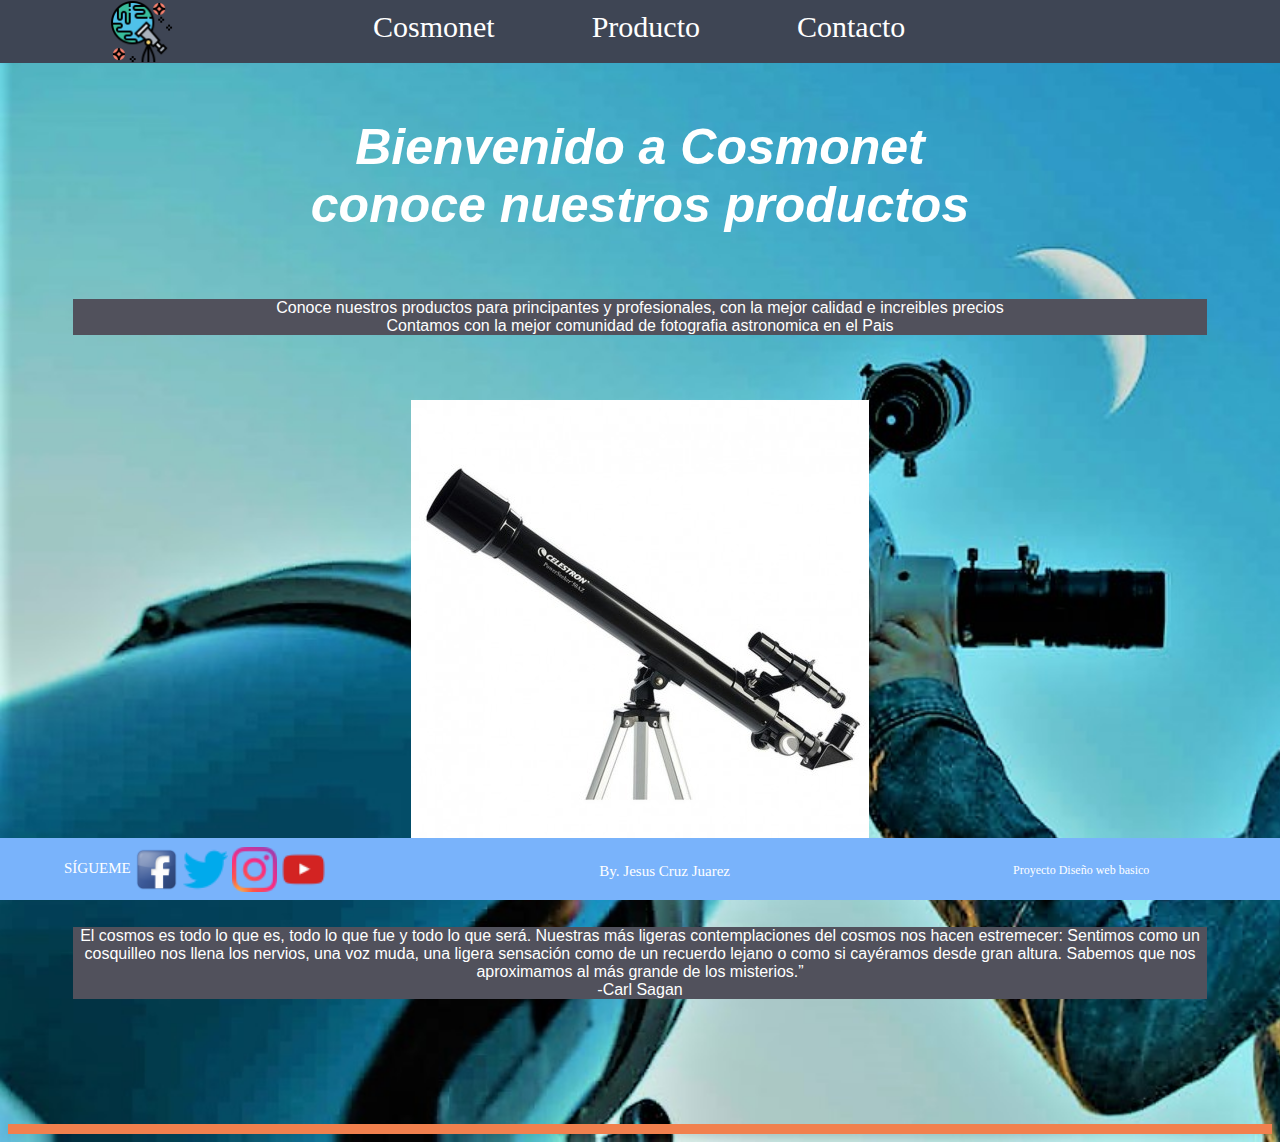
<file: index.html>
<!DOCTYPE html>
<html lang="es">
<head>
	<meta charset="utf-8">
	<title>COSMONET</title>
	<link rel="stylesheet"  href="css/style.css">
	<link rel="shortcut icon" href="img/galaxia.png">

</head>
<body>


	<header>
		<nav class="arriba">
			<a href="index.html" title="logo"><img src="img/logo1.png" alt="Logo COSMONET"></a>
			<ul>
				<li><a href="index.html">Cosmonet</a></li>
				<li><a href="Productos.html">Producto</a></li>
				<li><a href="contacto.html">Contacto</a></li>
				
				
			</ul>
		</nav>

			
		<section id="primeraseccion">
		<p class="intro">
			<i>	<b>Bienvenido a Cosmonet  <br>conoce nuestros productos </b></i>

		</p>
			<p id="parrafo1"> <b>
			</b>Conoce nuestros productos para principantes y profesionales, con la mejor calidad e increibles precios <br>
		Contamos con la mejor comunidad de fotografia astronomica en el Pais </p>
			
		<a href="Productos.html"> <img src="img/principal.jpg" alt=""></a>

	
				<p id="parrafo1">El cosmos es todo lo que es, todo lo que fue y todo lo que será. Nuestras más ligeras contemplaciones del cosmos nos hacen estremecer: Sentimos como un cosquilleo nos llena los nervios, una voz muda, una ligera sensación como de un recuerdo lejano o como si cayéramos desde gran altura. Sabemos que nos aproximamos al más grande de los misterios.” <br>-Carl Sagan</p>



		
	</section>

		
		
		 

	<footer class="abajos" >
		<div class="redes">
			<span>SÍGUEME</span>
			<a href="https://www.facebook.com/jesus.cruz.771" target="_blank"><img src="img/social_facebook_box_blue_256_30649.png" alt=""></a>

			<a href="https://twitter.com" target="_blank"><img src="img/Twitter_icon-icons.com_66803.png" alt=""></a>

			<a href="https://instagram.com" target="_blank"><img src="img/Instagram_icon-icons.com_66804.png" alt=""></a>

			<a href="https://youtube.com" target="_blank"><img src="img/YouTube_23392.png" alt=""></a>

		</div>
		<span> By. Jesus Cruz Juarez  </span>
		<span>  Proyecto Diseño web basico </span>

	</footer>


	</header>

</body>
</html>
</file>
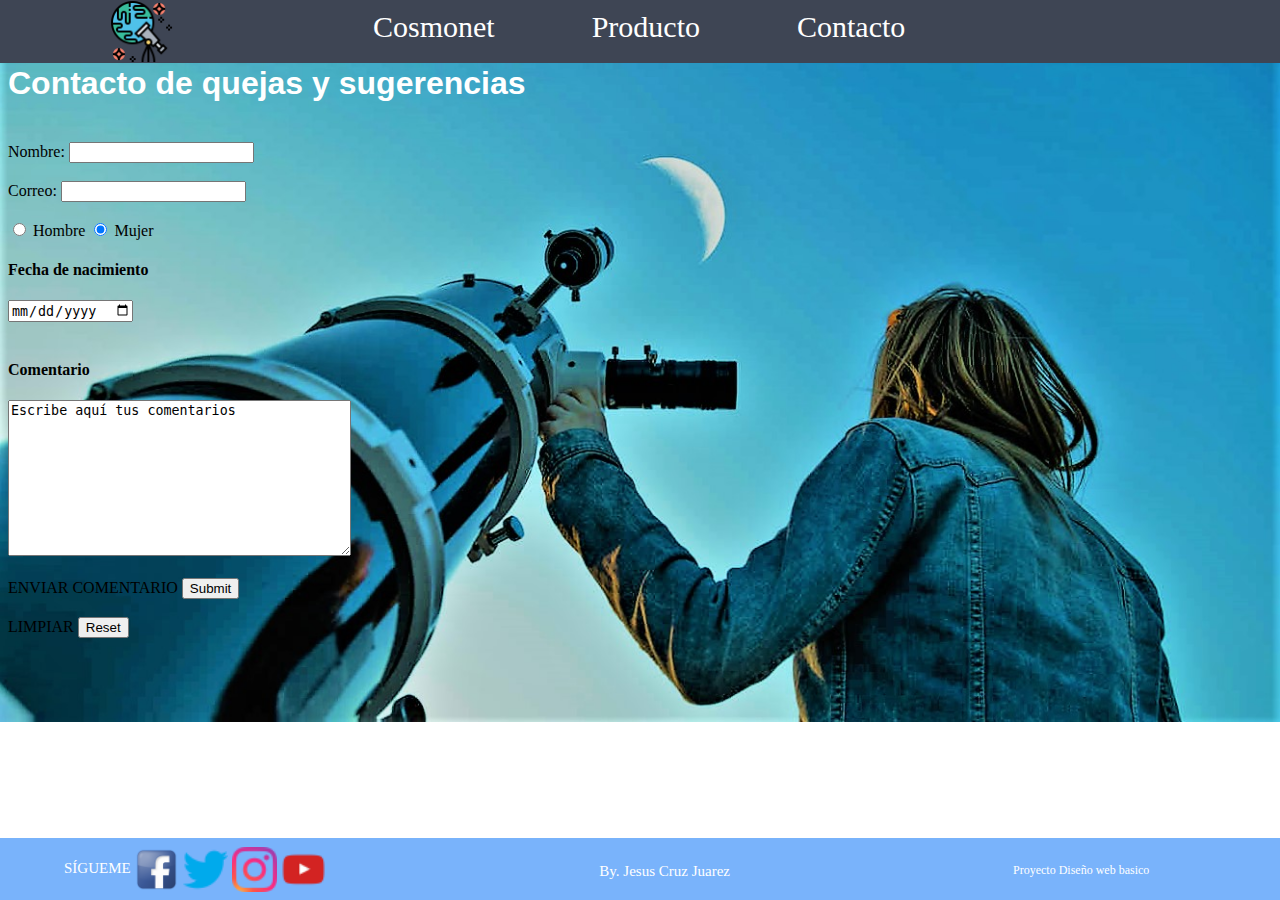
<file: contacto.html>
<!DOCTYPE html>
<html lang="es">
<head>
	<meta charset="utf-8">
	<title>COSMONET</title>
	<link rel="stylesheet"  href="css/style.css">
	<link rel="shortcut icon" href="img/galaxia.png">

</head>
<body>

<header>
		<nav class="arriba">
			<a href="index.html" title="logo"><img src="img/logo1.png" alt="Logo COSMONET"></a>
			<ul>
				<li><a href="index.html">Cosmonet</a></li>
				<li><a href="Productos.html">Producto</a></li>
				<li><a href="contacto.html">Contacto</a></li>
				
				
			</ul>
		</nav>


	<br><br><h1> Contacto de quejas y sugerencias</h1> <br>	
	<form action="">
		Nombre: 
	<input type="text"><br><br>
		Correo: 
	<input type="email"><br><br>
		
	<input type="radio" name="Genero" value="Masculino">
	Hombre

	<input type="radio" name="Genero" value="Femenino" checked>
	Mujer
	<h4>Fecha de nacimiento</h4>
	<input type="date"><br><br>

	<h4>Comentario</h4>
	<textarea name="comentarios" rows="10" cols="40">Escribe aquí tus comentarios </textarea><br><br>


	ENVIAR COMENTARIO
	<input type="submit"><br><br>
	LIMPIAR
	<input type="reset"><br><br>
	</center>
	
</body>


	<footer class="abajos" >
		<div class="redes">
			<span>SÍGUEME</span>
			<a href="https://www.facebook.com/jesus.cruz.771" target="_blank"><img src="img/social_facebook_box_blue_256_30649.png" alt=""></a>

			<a href="https://twitter.com" target="_blank"><img src="img/Twitter_icon-icons.com_66803.png" alt=""></a>

			<a href="https://instagram.com" target="_blank"><img src="img/Instagram_icon-icons.com_66804.png" alt=""></a>

			<a href="https://youtube.com" target="_blank"><img src="img/YouTube_23392.png" alt=""></a>

		</div>
		<span> By. Jesus Cruz Juarez  </span>
		<span>  Proyecto Diseño web basico </span>

	</footer>


	</header>

</body>
</html>
</file>
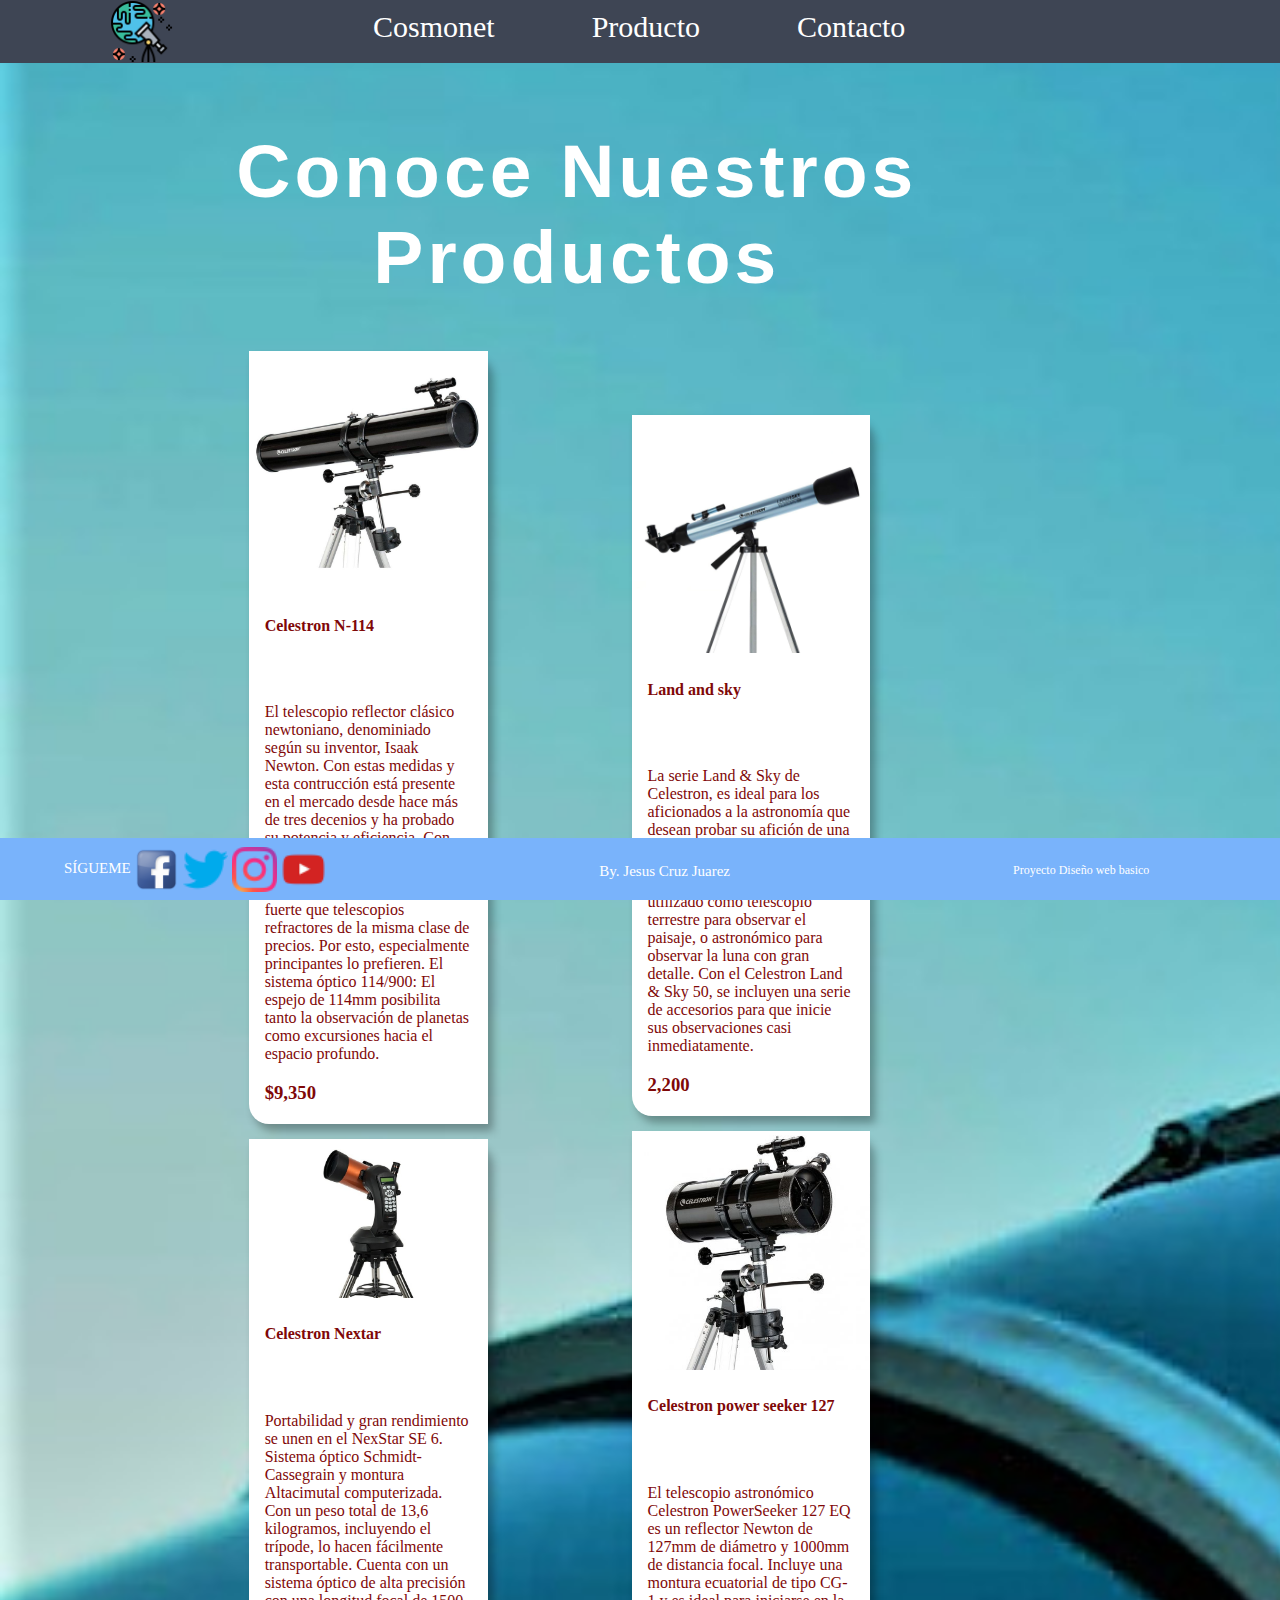
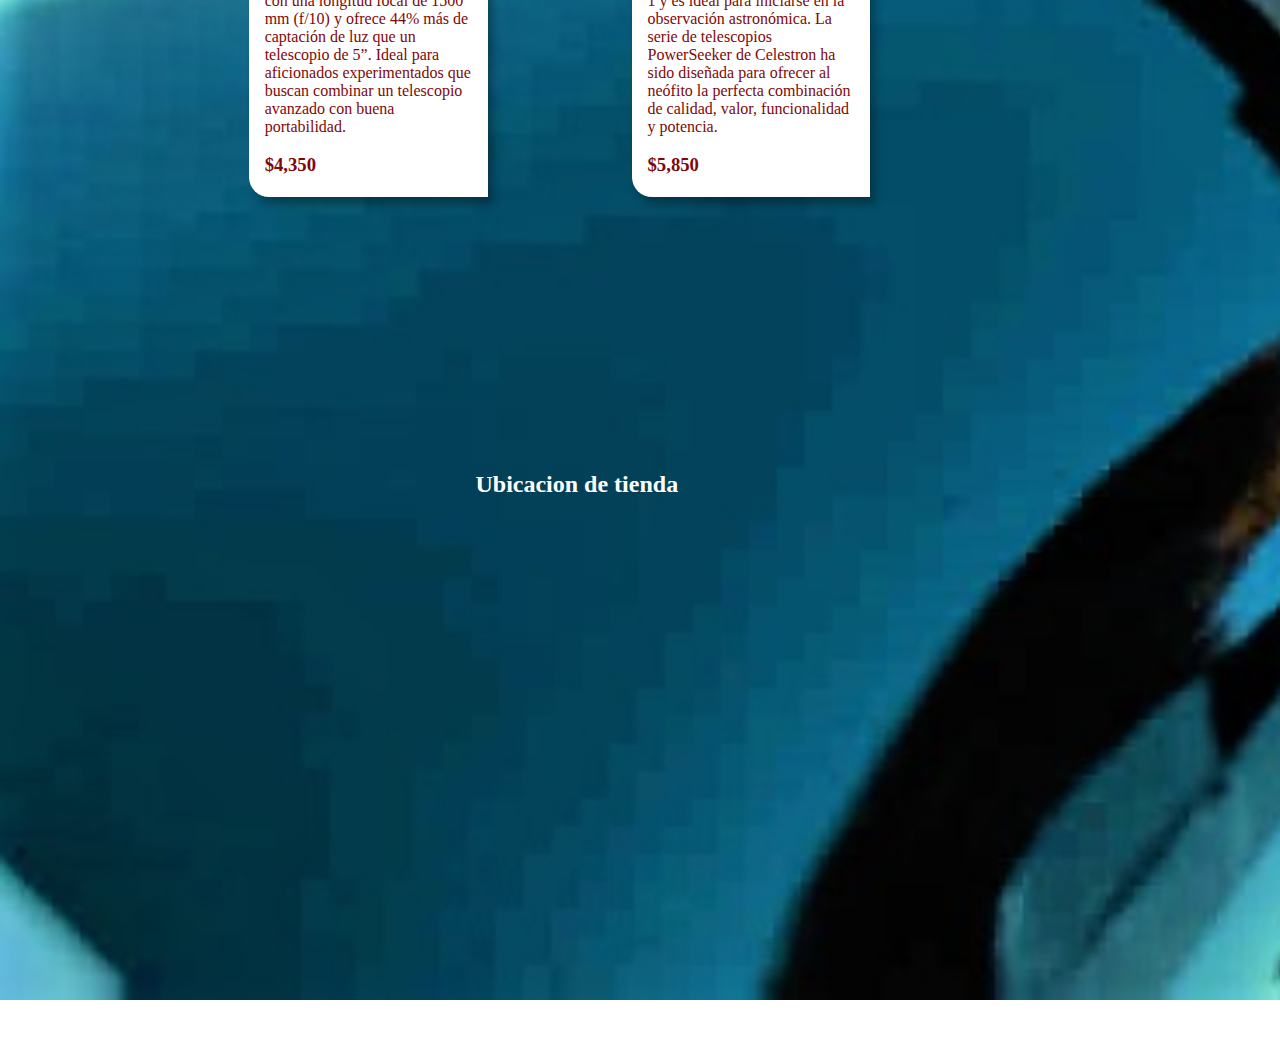
<file: Productos.html>
<!DOCTYPE html>
<html lang="es">
<head>
	<meta charset="utf-8">
	<title>COSMONET</title>
	<link rel="stylesheet"  href="css/style.css">
	<link rel="shortcut icon" href="img/galaxia.png">

</head>
<body>


	<header>
		<nav class="arriba">
			<a href="index.html" title="logo"><img src="img/logo1.png" alt="Logo COSMONET"></a>
			<ul>
				<li><a href="index.html">Cosmonet</a></li>
				<li><a href="Productos.html">Producto</a></li>
				<li><a href="contacto.html">Contacto</a></li>
				
				
			</ul>
		</nav>
		<!-- PRODUCTOS-->



		<main>
		<div class="contenedor">
			
			<h1 id="productos">Conoce Nuestros Productos</h1>

			<section class="listado">

				<div class="card">
					<img src="img/Celestron-Telescopio-N-114-900-Powerseeker-114.jpg" alt="" width="100%">
					<div class="contenedor_card">
						<h4>Celestron N-114</h4>
						<h2>Descripcion</h2>
						<p>El telescopio reflector clásico newtoniano, denominiado según su inventor, Isaak Newton. Con estas medidas y esta contrucción está presente en el mercado desde hace más de tres decenios y ha probado su potencia y eficiencia. Con una apertura de 114mm, este telescopio ofrece una luminosidad claramente más fuerte que telescopios refractores de la misma clase de precios. Por esto, especialmente principantes lo prefieren.

						El sistema óptico 114/900:

						El espejo de 114mm posibilita tanto la observación de planetas como excursiones hacia el espacio profundo.

					</p>
					<h3>$9,350</h3>
					</div>
				</div>





				<div class="card">
					<img src="img/celestron-nextar.jpg" alt="" width="100%">
					<div class="contenedor_card">
						<h4>Celestron Nextar</h4>
						<h2>Descripcion</h2>
						<p>Portabilidad y gran rendimiento se unen en el NexStar SE 6. Sistema óptico Schmidt-Cassegrain y montura Altacimutal computerizada. Con un peso total de 13,6 kilogramos, incluyendo el trípode, lo hacen fácilmente transportable. Cuenta con un sistema óptico de alta precisión con una longitud focal de 1500 mm (f/10) y ofrece 44% más de captación de luz que un telescopio de 5”.


						Ideal para aficionados experimentados que buscan combinar un telescopio avanzado con buena portabilidad.

					</p>
					<h3>$4,350</h3>
					</div>
				</div>
			</section>
			
			<section class="listado">
				<div class="card">
					<img src="img/celestron-landandsky.jpg" alt="" width="100%">
					<div class="contenedor_card">
						<h4>Land and sky </h4>
						<h2>Descripcion</h2>
						<p>La serie Land & Sky de Celestron, es ideal para los aficionados a la astronomía que desean probar su afición de una forma económica. Este telescopio Celestron como su nombre lo indica, puede ser utilizado como telescopio terrestre para observar el paisaje, o astronómico para observar la luna con gran detalle. Con el Celestron Land & Sky 50, se incluyen una serie de accesorios para que inicie sus observaciones casi inmediatamente.</p>

						<h3>2,200</h3>
					</div>
				</div>



				<div class="card">
					<img src="img/telescopiocelestron-powerseeker-127.jpg" alt="" width="100%">
					<div class="contenedor_card">
						<h4>Celestron power seeker 127</h4>
						<h2>Descripcion</h2>
						<p>El telescopio astronómico Celestron PowerSeeker 127 EQ es un reflector Newton de 127mm de diámetro y 1000mm de distancia focal. Incluye una montura ecuatorial de tipo CG-1 y es ideal para iniciarse en la observación astronómica. La serie de telescopios PowerSeeker de Celestron ha sido diseñada para ofrecer al neófito la perfecta combinación de calidad, valor, funcionalidad y potencia.

					</p>
					<h3>$5,850</h3>
					</div>
				</div>

				


				








			</section>

			<div>
				
				<br><br><br><iframe width="360" height="200" src="https://www.youtube.com/embed/ymtRVWOUxGg" frameborder="0" allow="accelerometer; autoplay; encrypted-media; gyroscope; picture-in-picture" allowfullscreen></iframe>

			</div>

			<div> 
				<br><h2>Ubicacion de tienda</h2>
		<iframe src="https://www.google.com/maps/embed?pb=!1m18!1m12!1m3!1d725.7005530259792!2d-99.18716219819032!3d19.34884664356375!2m3!1f0!2f0!3f0!3m2!1i1024!2i768!4f13.1!3m3!1m2!1s0x85d1ff1c726bef59%3A0x5ffc6b6432b00545!2sTienda+de+Astronomia+y+Meteorologia!5e0!3m2!1ses!2smx!4v1561337990884!5m2!1ses!2smx" width="600" height="450" frameborder="0" style="border:0" allowfullscreen></iframe>
</div>

			
		
		</div>




	</main>



		 

	<footer class="abajos" >
		<div class="redes">
			<span>SÍGUEME</span>
			<a href="https://www.facebook.com/jesus.cruz.771" target="_blank"><img src="img/social_facebook_box_blue_256_30649.png" alt=""></a>

			<a href="https://twitter.com" target="_blank"><img src="img/Twitter_icon-icons.com_66803.png" alt=""></a>

			<a href="https://instagram.com" target="_blank"><img src="img/Instagram_icon-icons.com_66804.png" alt=""></a>

			<a href="https://youtube.com" target="_blank"><img src="img/YouTube_23392.png" alt=""></a>

		</div>
		<span> By. Jesus Cruz Juarez  </span>
		<span>  Proyecto Diseño web basico </span>

	</footer>


	</header>

</body>
</html>
</file>
<file: css/style.css>
body{
	background-image: url(../img/telescopio.jpg);
	background-repeat: no-repeat;
	background-size: cover;

	display: inline-block;
}


	


@media screen and (max-width: 1800px) and (min-width: 990px){

	nav .arriba{
		background-color: #3E4554;
	position: fixed;
	left: 0;
	top: 0;
	width: 100%;
	height: auto;
	z-index: 99;
	font-family: Copperplate / Copperplate Gothic Light, sans-serif;
	display: inline-block;

	}

	
}

nav{
	background-color: #3E4554;
	position: fixed;
	left: 0;
	top: 0;
	width: 100%;
	height: auto;
	z-index: 99;
	font-family: Copperplate / Copperplate Gothic Light, sans-serif;
	display: inline-block;
}

nav a > img{
	height: 63px;
	margin-left: 110px;
	vertical-align: bottom;
}

nav ul{
	display: inline-block;
	position: absolute;
	margin-left: 110px;
	margin-top: 10px;
}


nav ul > li {
	list-style: none;
	display: inline;
	background-color: #3E4554;
	padding: 15px 50px;
	margin-right: -7px;
	font-size: 30px;
}

li a{
	text-decoration: none;
	color: white;
}

footer{
	width: 100%;
	height: 50px;
	position: fixed;
	bottom: 0px;
	left: 0px;
	background-color: #79B3FB;
	padding-top: 12px;
}

.redes{
	display: inline-block;
	position: absolute;
	top: 15%;
	left: 5%;
	color: white;
	font-size: 15px;
}

.redes a > img{
	height: 45px;
	vertical-align: middle;
}

footer > span{
	float: right;
	color: white;
	position: relative;
	top: 25%;
	font-size: 12px;
}

footer div + span{
	float: top;
	right: 550px;
	font-size: 15px;
}


main{
	position: relative;
	top: 70px;
	display:inline-block;
	padding-bottom: 90px;
	width: 100px;
}

h1{
	font-size : 24px center;
	color: white;
	font-family: Century Gothic, sans-serif;
}




#primeraseccion{

	text-align: center;
}


#primeraseccion{

	padding-top: 60px;
	padding-bottom: 60px;
	border-bottom: 10px solid #F1804E;
}




.planeta{

	
	text-align: center;
	padding: 18% 24%;
	border-top: 10px solid  #F1804E;
	margin: 105px 0 60px;
	background: url("../img/planetas1.jpg") no-repeat center;
}




.intro{
	color: white;
	font-size: 50px;
	font-family: Verdana, Geneva, sans-serif;
}

.imagentelescopio img{
	border-image: 35px;
	border-color: #A3A3A9 100px;

	height: 200px;
	right: 150px;
}

#parrafo1{
	background: #51515C;
	color: white;
	font-family: Verdana, Geneva, sans-serif;
	margin: 65px;
}





main{
	position: relative;
	top: 70px;
	display: inline-block;
	padding-bottom: 90px;
	width: 90%
}

.contenedor{
	margin-left: 15%;
	margin-right: 15%;
}

#bienvenida {
	text-align: center;
	color: #50A947;
	font-size: 75px;
	letter-spacing: 4px;
}


li > span {

	font-size: 35px;
	vertical-align: middle;
	background-image: linear-gradient(to right, green, white,red);
	text-shadow: 1px 1px 1px peru;
}



#productos{
	text-align: center;
	color: white;
	font-size: 75px;
	letter-spacing: 4px;
}

.listado{
	background-color: rgba(255,255,255,0.8);
	width: 30%;
	height: 500px;
	border-radius: 0 0 0 20px;
	display: inline-block;
	margin: 0px 70px;
}

.card{
	box-shadow: 5px 7px 8px 0 rgba(0,0,0,0.3);
	width: 100%;
	border-radius: 0px 20px;
	background-color: white;
	color: #7F0808;
	display: inline-block;
	margin-bottom: 15px;
}

.contenedor_card {
	padding: 2px 16px;
}

h2{
	color: white;
	text-align: center;
}

}
</file>
